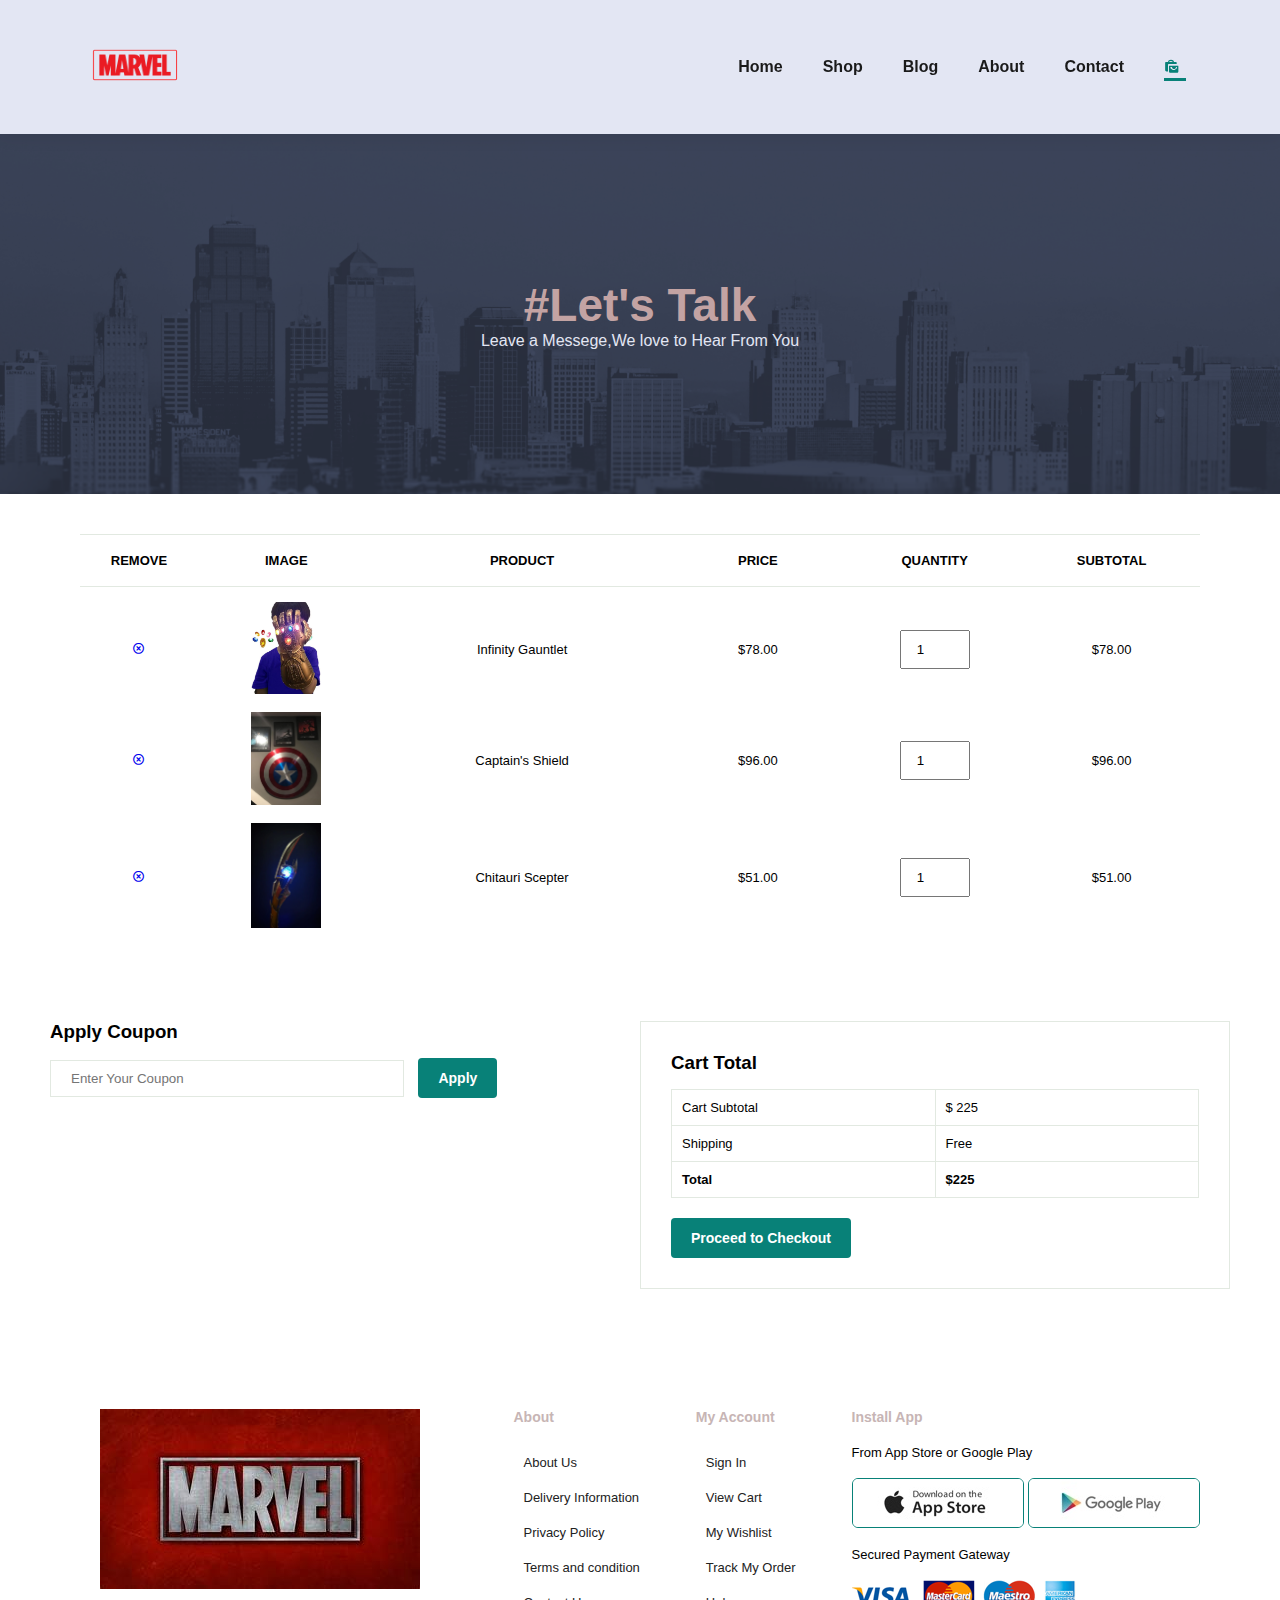
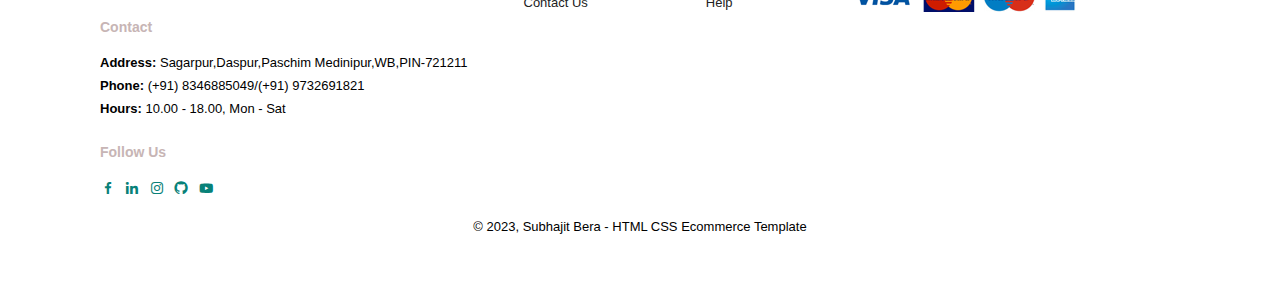
<file: cart.html>
<!DOCTYPE html>
<html lang="en">

<head>
    <meta charset="UTF-8">
    <meta name="viewport" content="width=device-width, initial-scale=1.0">
    <title>Subhajit Ecommerce</title>
    <link href='https://unpkg.com/boxicons@2.1.4/css/boxicons.min.css' rel='stylesheet'>
    <link rel="stylesheet" href="./style.css">
</head>

<body>
    <section id="header">

        <a href="#"><img src="/img/vecteezy_marvel-logo-transparent-png_22100698_23.png" class="logo" height="90px" width="110px" alt="no image"></a>
        <div>
            <ul id="navbar">
                <li> <a href="index.html">Home</a> </li>
                <li> <a href="shop.html">Shop</a> </li>
                <li> <a href="blog.html">Blog</a> </li>
                <li> <a href="about.html">About</a> </li>
                <li> <a  href="contact.html">Contact</a> </li>
                <li id="lg-bag"><a class="active" href="cart.html"><i class='bx bxs-shopping-bags'></i></a></li>
                <a href="#" id="close"><i class='bx bx-window-close' style='color:#70db36'></i></a>
            </ul>
        </div>
        <div id="mobile">
            <a href="cart.html"><i class='bx bxs-shopping-bags'></i></a>
            <i id="bar" class='bx bx-menu bx-tada' style='color:#1d00f2'></i>
        </div>
    </section>





    <section id="page-header" class="about-header">
        <div id="left">

            <h2>#Let's Talk</h2>

            <p>Leave a Messege,We love to Hear From You</p>

        </div>



    </section>
    <section id="cart" class="section-p1">
        <table width=""100%>
            <thead>
                <tr>
                    <td>Remove</td>
                    <td>Image</td>
                    <td>Product</td>
                    <td>Price</td>
                    <td>Quantity</td>
                    <td>Subtotal</td>
                </tr>
            </thead>
            <tbody>
                <tr>
                    <td><a href="#"><i class='bx bx-x-circle'></i></a></td>
                    <td><img src="/img/marvel/gaunlet.jpg" alt=""></td>
                    <td>Infinity Gauntlet</td>
                    <td>$78.00</td>
                    <td><input type="number" value="1"></td>
                    <td>$78.00</td>
                </tr>
                <tr>
                    <td><a href="#"><i class='bx bx-x-circle'></i></a></td>
                    <td><img src="/img/marvel/Shield.jpg" alt=""></td>
                    <td>Captain's Shield</td>
                    <td>$96.00</td>
                    <td><input type="number" value="1"></td>
                    <td>$96.00</td>
                </tr>
                <tr>
                    <td><a href="#"><i class='bx bx-x-circle'></i></a></td>
                    <td><img src="/img/marvel/Chitauri Scepter.webp" alt=""></td>
                    <td>Chitauri Scepter</td>
                    <td>$51.00</td>
                    <td><input type="number" value="1"></td>
                    <td>$51.00</td>
                </tr>
            </tbody>
        </table>
    </section>

    <section id="cart-add">
        <div id="coupon">
            <h3>Apply Coupon</h3>
            <div>
                <input type="text" placeholder="Enter Your Coupon">
                <button class="normal">Apply</button>
            </div>
        </div>
        <div id="subtotal">
            <h3>Cart Total</h3>
            <table>
                <tr>
                    <td>Cart Subtotal </td>
                    <td>$ 225</td>
                </tr>
                <tr>
                    <td>Shipping</td>
                    <td>Free</td>
                </tr>
                <tr>
                    <td><strong>Total</strong></td>
                    <td><strong>$225</strong></td>
                </tr>
            </table>
            <button class="normal">Proceed to Checkout</button>
        </div>
    </section>


    

    <footer class="section-p1">
        <div class="col">
            <img class="logo" src="img/marvel.jpeg" alt="">
            <h4>Contact</h4>
            <p><strong>Address: </strong> Sagarpur,Daspur,Paschim Medinipur,WB,PIN-721211</p>
            <p><strong>Phone: </strong> (+91) 8346885049/(+91) 9732691821</p>
            <p><strong>Hours: </strong> 10.00 - 18.00, Mon - Sat</p>
            <div class="follow">
                <h4>Follow Us</h4>
                <div class="icon">
                    <i class='bx bxl-facebook' style='color:#088178'></i>
                    <i class='bx bxl-linkedin' style='color:#088178'></i>
                    <i class='bx bxl-instagram' style='color:#088178'></i>
                    <i class='bx bxl-github' style='color:#088178'></i>
                    <i class='bx bxl-youtube' style='color:#088178'></i>

                </div>
            </div>
        </div>
        <div class="col">
            <h4>About</h4>
            <a href="#">About Us</a>
            <a href="#">Delivery Information</a>
            <a href="#">Privacy Policy</a>
            <a href="#">Terms and condition</a>
            <a href="#">Contact Us</a>
        </div>
        <div class="col">
            <h4>My Account</h4>
            <a href="#">Sign In</a>
            <a href="#">View Cart</a>
            <a href="#">My Wishlist</a>
            <a href="#">Track My Order</a>
            <a href="#">Help</a>
        </div>
        <div class="col install">
            <h4>Install App</h4>
            <p>From App Store or Google Play</p>
            <div class="row">
                <img src="img/pay/app.jpg" alt="">
                <img src="img/pay/play.jpg" alt="">
            </div>
            <p>Secured Payment Gateway</p>
            <img src="/img/pay/pay.png" alt="">
        </div>
        <div class="copyright">
            <p>© 2023, Subhajit Bera - HTML CSS Ecommerce Template</p>
        </div>

    </footer>



    <script src="script.js"></script>

</body>

</html>
</file>
<file: style.css>
@import url('https://fonts.googleapis.com/css2?family=Inclusive+Sans:ital@1&display=swap');

* {
    margin: 0;
    padding: 0;
    box-sizing: border-box;
    font-family: sans-serif;
}

h1 {
    font-size: 50px;
    line-height: 64px;
    color: #f9f6f6;
}

h2 {
    font-size: 46px;
    line-height: 54px;
    color: #c3a3a3;
}

h4 {
    font-size: 20px;
    color: #c7b5b5;
}

h6 {
    font-weight: 700;
    font-size: 12px;
}

.p {
    font-size: 16px;
    color: #bcdfd0;
    margin: 15px 0 20px 0;
}

.section-p1 {
    padding: 40px 80px;
}

.section-m1 {
    margin: 40px 0;
}
button.normal{
    font-size: 14px;
    font-weight: 600;
    padding: 15px 30px;
    color: #000;
    background-color: #fff;
    border-radius: 4px;
    cursor: pointer;
    border: none;
    outline: none;
    transition: 0.2s;
}
button.white{
    font-size: 13px;
    font-weight: 600;
    padding: 11px 18px;
    color: #fff;
    background-color: transparent;
    cursor: pointer;
    border: 1px solid #fff ;
    outline: none;
    transition: 0.2s;
}

body {
    width: 100%;
}

#header {
    display: flex;
    align-items: center;
    justify-content: space-between;
    padding: 20px 80px;
    background: #e3e6f3;
    box-shadow: 0 5px 15px rgb(0, 0, 0, 0.06);
    z-index: 999;
    position: sticky;
    top: 0;
    left: 0;

}

#navbar {
    display: flex;
    align-items: center;
    justify-content: center;
}

#navbar li {
    list-style: none;
    padding: 0 20px;
    position: relative;
}

#navbar li a {
    text-decoration: none;
    font-size: 16px;
    font-weight: 600;
    color: #1a1a1a;
    transition: 0.3s ease;
}

#navbar li a:hover,
#navbar li a.active {
    color: #088178;
}

#navbar li a.active::after,
#navbar li a:hover::after {
    content: "";
    width:  40%;
    height: 3px;
    background: #088178;
    position: absolute;
    bottom: -4px;
    left: 20px;
}
#mobile{
    display: none;
    align-items: center;
}
#close{
    display: none;
}
/* Home Page */
#hero {
    background-image: url("/img/marvel/thumb-1920-1047169.jpg");
    height: 90vh;
    width: 100%;
    display: flex;
    justify-content: space-between;
    gap: 350px;
    align-items: center;

}

#left {
    padding: 50px;
}

#hero-image img {
    display: flex;
    height: 90vh;
    width: 100%;
    background-position: top 25% right 25%;
    background-size:auto;
    background-repeat: no-repeat;
}

#hero h4 {
    padding-bottom: 15px;
}

#hero h1 {
    color: #088178;
}
#hero h4{
    color: aqua;
}
#page-header p{
    color: #e3e6f3;
}

#hero button {
    background-image: url("/img/button.png");
    background-color: transparent;
    color: #088178;
    border: 0;
    padding: 14px 80px 14px 65px;
    background-repeat: no-repeat;
    cursor: pointer;
    font-weight: 700;
    font-size: 15px;
    font-style: italic;

}
#feature{
    display: flex;
    align-items: center;
    justify-content: space-between;
    flex-wrap: wrap;
}

#feature .fe-box {
    width: 180px;
    text-align: center;
    padding: 25px 15px;
    box-shadow: 20px 20px 34px rgb(0, 0, 0, 0.03);
    box-shadow: rgba(0, 0, 0, 0.25) 0px 54px 55px, rgba(0, 0, 0, 0.12) 0px -12px 30px, rgba(0, 0, 0, 0.12) 0px 4px 6px, rgba(0, 0, 0, 0.17) 0px 12px 13px, rgba(0, 0, 0, 0.09) 0px -3px 5px;

}
#feature .fe-box:hover{
    box-shadow: rgb(204, 219, 232) 3px 3px 6px 0px inset, rgba(255, 255, 255, 0.5) -3px -3px 6px 1px inset;
}
#feature .fe-box img{
    width: 100%;
    margin-bottom: 10px;
}
#feature .fe-box h6{
    display: inline-block;
    padding: 4px 8px 6px 8px;
    line-height: 1;
    border-radius: 4px;
    color: #088178;
    background-color: #fddde4;

}
#feature .fe-box:nth-child(2) h6{
    background-color: rgb(194, 203, 210);
}
#feature .fe-box:nth-child(3) h6{
    background-color: rgb(201, 172, 217);
}
#feature .fe-box:nth-child(4) h6{
    background-color: rgb(212, 191, 165);
}
#feature .fe-box:nth-child(5) h6{
    background-color: rgb(191, 233, 186);
}
#feature .fe-box:nth-child(6) h6{
    background-color: rgb(206, 148, 188);
}
#product1{
    text-align: center;
}
#product1 .pro-container{
    display: flex;
    justify-content: space-between;
    padding-top: 20px;
    flex-wrap: wrap;
}
#product1 .pro{
    width: 23%;
    min-width: 250px;
    padding: 10px 12px;
    border: 1px solid #cce7d0;
    border-radius: 25px;
    cursor: pointer;
    box-shadow: 20px 20px 30px rgb(0, 0, 0, 0.02);
    margin: 15px 0;
    transition: 0.2s ease;
    position: relative;

}
#product1 .pro img{
    width: 100%;
    border-radius: 20px;
    height: 380px;
    object-fit: cover;
}
#product1 .pro:hover{
    box-shadow: 20px 20px 30px rgba(248, 1, 1, 0.06);
}
#product1 .pro .des{
    text-align: start;
    padding: 10px 0;
}
#product1 .pro .des span{
    color: #606063; 
    font-size: 12px;
}
#product1 .pro .des h5{
    padding-top: 7px;
    color: #1a1a1a;
    font-size: 14px;
}
#product1 .pro .des i{
    font-size: 12px;
    color: #e9e628;
}
#product1 .pro .des h4{
    padding-top: 7px;
    font-size: 15px;
    font-weight: 700;
    color: #088178;
}
#product1 .pro .cart{
    width: 40px;
    height: 40px;
    line-height: 40px;
    border-radius: 50px;
    background-color: #e3e6f3;
    color: #088178;
    border: 1px solid #cce7d0;
    position: absolute;
    bottom: 20px;
    right: 10px;
}
#banner{
    display: flex;
    flex-direction: column;
    justify-content: center;
    align-items: center;
    text-align: center;
    background-image: url("/img/54684.jpg");
    width: 100%;
    height: 700px;
    background-size: cover;
    background-position: center;
}
#banner h4{
    color: #fff;
    font-size: 25px;
}
#banner h2{
    color: #fff;
    font-size: 40px;
    padding: 10px 0;
}
#banner h2 span{
    color: #ef3636;
}
#banner button:hover{
    background: #088178;
    color: #fff;
}
#sm-banner{
    display: flex;
    justify-content: space-between;
    flex-wrap: wrap;
}
#sm-banner .banner-box{
    display: flex;
    flex-direction: column;
    justify-content: center;
    align-items: flex-start;
    background-image: url("/img/banner2/About-Us-Banner.jpg");
    min-width: 580px;
    height: 50vh;
    background-size: cover;
    background-position: center;
    padding: 30px;
}
#sm-banner .banner-box2{
    background-image: url("/img/banner2/marvel-cinematic-universe-black-panther-marvel-comics-wallpaper-preview.jpg");
}
#sm-banner h4{
    color: #fff;
    font-size: 20px;
    font-weight: 300;
}
#sm-banner h2{
    color: #fff;
    font-size: 28px;
    font-weight: 800;
}
#sm-banner span{
    color: #fff;
    font-size: 14px;
    font-weight: 500;
    padding-bottom: 15px;
}
#sm-banner .banner-box:hover button{
    background: #088178;
    border: 1px solid #088178;
}

#banner3 .banner-box{
    display: flex;
    flex-direction: column;
    justify-content: center;
    align-items: flex-start;
    background-image: url("/img/banner2/wallpapersden.com_marvel-cinematic-universe-superhero-artwork_5120x2880.jpg");
    min-width: 30%;
    height: 30vh;
    background-size: cover;
    background-position: center;
    padding: 20px;
    margin-bottom: 20px;
}
#banner3 h2{
    color: #fff;
    font-weight: 900;
    font-size: 22px;
}
#banner3 h3{
    color: #ec544e;
    font-weight: 800;
    font-size: 15px;
}
#banner3{
    display: flex;
    justify-content: space-between;
    flex-wrap: wrap;
    padding: 0 80px;
}
#banner3 .banner-box2{
    background-image: url("/img/banner2/static-assets-upload14539980049467543122.webp");
}
#banner3 .banner-box3{
    background-image: url("/img/banner2/wallpaperflare.com_wallpaper.jpg");
}
#newsletter{
    display: flex;
    justify-content: space-between;
    flex-wrap: wrap;
    align-items: center;
    background-image: url("/img/banner/b14.png");
    background-repeat: no-repeat;
    background-position: 20% 30%;
    background-color: #041e42;
}
#newsletter h4{
    font-size: 22px;
    font-weight: 700;
    color: #fff;
}
#newsletter p{
    font-size: 14px;
    font-weight: 600;
    color: #818ea0;
}
#newsletter p span{
   color: #ffbd27;
}
#newsletter .form{
    display: flex;
    width: 40%;
}
#newsletter input{
    height: 3.125rem;
    padding: 0 1.25rem;
    font-size: 14px;
    width: 100%;
    border: 1px solid transparent;
    border-radius: 4px;
    outline: none;
    border-top-right-radius: 0;
    border-bottom-right-radius: 0;
}
#newsletter button{
    background-color: #088178;
    color: #fff;
    white-space: nowrap;
    border-top-left-radius: 0;
    border-bottom-left-radius: 0;
}
footer{
    display: flex;
    flex-wrap: wrap;
    justify-content: space-between;
}
footer .col{
    display: flex;
    flex-direction: column;
    align-items: flex-start;
    margin-bottom: 20px;
    padding-left: 20px;
}
footer .logo{
    margin-bottom: 30px;
}
footer h4{
    font-size: 14px;
    padding-bottom: 20px;
}
footer p{
    font-size: 13px;
    margin: 0 0 8px 0;
}
footer a{
    font-size: 13px;
    text-decoration: none;
    color: #222;
    margin: 10px;
}
footer .follow{
    margin-top: 20px;
}
footer .follow i{
    color: #465b52;
    padding-right: 4px;
    cursor: pointer;
}
footer .install .row img{
    border: 1px solid #088178;
    border-radius: 6px;
}
footer .install img{
    margin: 10px 0 15px 0;
}
footer .follow i:hover,
footer a:hover{
    color: #088178;
}
footer .copyright{
    width: 100%;
    text-align: center;
}
/* Shop Page */
#page-header{
    background-image: url("/img/banner/b1.jpg");
    height: 40vh;
    background-size: cover;
    display: flex;
    justify-content: center;
    text-align: center;
    flex-direction: column;
    padding: 14px;
}
#pegination{
    text-align: center;
}
#pegination a{
    text-decoration: none;
    background-color: #088178;
    padding: 15px 20px;
    border-radius: 4px;
    color: #fff;
    font-weight: 600;
}
#pegination a i{
    font-size: 16px;
    font-weight: 600;
}


/* Single Product */
#prodetails{
    display: flex;
    margin-top: 20px;
}
#prodetails .single-pro-details{
    width: 50%;
    padding-top: 30px;
}
#prodetails .single-pro-image{
    width: 40%;
    margin-right: 50px;
    
}
.small-img-group{
    display: flex;
    justify-content: space-between;
}
.small-img-col{
    flex-basis: 24%;
    cursor: pointer;
    
}
#prodetails .single-pro-details  h4{
    padding: 40px 0 20px 0;
}
#prodetails .single-pro-details h2{
    font-size: 26px;
}
#prodetails .single-pro-details select{
    display: block;
    padding: 5px 10px;
    margin-bottom: 10px;
}
#prodetails .single-pro-details input{
    width: 50px;
    height: 47px;
    padding-left: 10px;
    font-size: 16px;
    margin-right: 10px;
}
#prodetails .single-pro-details input:focus{
    outline: none;
}
#prodetails .single-pro-details button{
    background: #088178;
    color: #fff;
}
#prodetails .single-pro-details span{
    line-height: 25px;
}
/* Blog Page*/

#page-header.blog-header{
    background-image: url("img/banner/b19.jpg");
}
#blog{
    padding: 150px 150px 0 150px;
}
#blog .blog-box{
    position: relative;
    display: flex;
    align-items: center;
    width: 100%;
    padding-bottom: 90px;
}
#blog .blog-img{
    width: 50%;
    margin-right: 40px;
}
#blog img{
    width: 100%;
    height: 300px;
    object-fit: cover;
}
#blog .blog-details{
    width: 50%;
}
#blog .blog-details a{
    position: relative;
    text-decoration: none;
    font-size: 13px;
    color: #000;
    font-weight: 700;
    transition: 0.3s;
}
#blog .blog-details a::after{
    content: "";
    width: 50px;
    height:2px;
    background-color: #000;
    position: absolute;
    top: 6px;
    right: -60px;

}
#blog .blog-details a:hover{
    color: #088178;
}
#blog .blog-details a:hover::after{
    background-color: #088178;
}
#blog .blog-box h1{
    position: absolute;
    top: -40px;
    left: 0;
    font-size: 70px;
    font-weight: 700;
    color: #c9cbce;
    z-index: -9;
}

/* About Page */
#page-header.about-header{
    background-image: url("/img/about/banner.png");
}
#about-head{
    display: flex;
    align-items: center;
}
#about-head img{
    width: 50%;
    height: auto;
}
#about-head div{
    padding-left: 40px;
}
#about-app{
    text-align: center;
}
#about-app .video{
    width: 70%;
    height: 100%;
    margin: 30px auto 0 auto;
}
#about-app .video video{
    width: 100%;
    height: 100%;
    border-radius: 20px;
}



/* contact page */
#contact-details{
    display: flex;
    align-items: center;
    justify-content: space-between;
}
#contact-details .details{
    width: 40%;
}
#contact-details .details span,
#form-details form span{
    font-size: 22px;
}
#contact-details h2,
#form-details form h2{
    font-size: 26px;
    line-height: 35px;
    padding: 20px 0;
}
#contact-details h3{
    font-size: 16px;
    padding-bottom: 15px;
}
#contact-details li{
    list-style: none;
    display: flex;
    padding: 10px 0;
}
#contact-details li i{
    font-size: 14px;
    padding-right: 22px;
}
#contact-details li p{
    margin: 0;
    font-size: 14px;
}
#contact-details .map{
    width: 55%;
    height: 400px;
}
#contact-details .map iframe{
    width: 100%;
    height: 100%;
}
#form-details{
    display: flex;
    justify-content: space-between;
    margin: 30px;
    padding: 80px ;
    border: 1px solid #e1e1e1;
}
#form-details form{
    width: 65%;
    display: flex;
    flex-direction: column;
    align-items: flex-start;
}
#form-details form input,
#form-details form textarea{
    width: 100%;
    padding: 12px 15px;
    outline: none;
    margin-bottom:20px;
    border: 1px solid #e1e1e1;
}
#form-details form button{
    background-color: #088178;
    color: #fff;
}
#form-details .people div{
    padding-bottom: 25px;
    display: flex;
    align-items: flex-start;

}
#form-details .people div img{
    width: 65px;
    height: 65px;
    object-fit: cover;
    margin-right: 15px;
}
#form-details .people div p{
    margin: 0;
    font-size: 13px;
    line-height: 25px;
}
#form-details .people div p span{
    display: block;
    font-size: 16px;
    font-weight: 600;
    color: #000;
}
/* cart page */
#cart{
    overflow-x: auto;
}
#cart table{
    width: 100%;
    border-collapse: collapse;
    table-layout: fixed;
    white-space: nowrap;
}
#cart table img{
    width: 70px;
}
#cart table td:nth-child(1){
    width: 100px;
    text-align: center;
}
#cart table td:nth-child(2){
    width: 150px;
    text-align: center;
}
#cart table td:nth-child(3){
    width: 250px;
    text-align: center;
}
#cart table td:nth-child(4),
#cart table td:nth-child(5),
#cart table td:nth-child(6){
    width: 150px;
    text-align: center;
}
#cart table td:nth-child(5) input{
    width: 70px;
    padding: 10px 5px 10px 15px;
}
#cart table thead{
    border: 1px solid #e2e9e1;
    border-left: none;
    border-right: none;
}
#cart table thead td{
    font-weight: 700;
    text-transform: uppercase;
    font-size: 13px;
    padding: 18px 0;
}
#cart table tbody tr td{
    padding-top: 15px;
}
#cart table tbody td{
    font-size: 13px;
}

#cart-add{
    display: flex;
    flex-wrap: wrap;
    justify-content: space-between;
    padding: 50px;
}
#coupon{
    width: 50%;
    margin-bottom: 30px;
}
#coupon h3,
#subtotal h3 {
    padding-bottom: 15px;
}
#coupon input{
    padding: 10px 20px;
    outline: none;
    width: 60%;
    margin-right: 10px;
    border: 1px solid #e2e9e1;
}
#coupon button,
#subtotal button{
    background-color: #088178;
    color: #fff;
    padding: 12px 20px;
}
#subtotal{
    width: 50%;
    margin-bottom: 30px;
    border: 1px solid #e2e9e1;
    padding: 30px;
}
#subtotal table{

    border-collapse: collapse;
    width: 100%;
    margin-bottom: 20px;
}
#subtotal table td{
    width: 50%;
    border: 1px solid #e2e9e1;
    padding: 10px;
    font-size: 13px;
}

/* start media query */
@media (max-width:799px) {
    .section-p1 {
        padding: 40px 40px;
    }
    #navbar {
        display: flex;
        flex-direction: column;
        justify-content: flex-start;
        align-items: flex-start;
        position: fixed;
        top: 0;
        right: -300px;
        height: 100vh;
        width: 300px;
        background-color: #e3e6f3;
        box-shadow: 0 40px 60px rgba(0, 0, 0,0.1);
        padding: 80px 0 0 10px;
        transition: 0.3s;
    }
    #navbar.active{
        right: 0px;
    }
    #navbar li{
        margin-bottom: 25px;
    }
    #mobile{
        display: flex;
        align-items: center;
    }
    #mobile i{
        color: #1a1a1a;
        font-size: 24px;
        padding-left: 20px;
    }
    #close{
        display: initial;
        position: absolute;
        top: 30px;
        left: 30px;
        color: #222;
        font-size: 24px;
    }
    #lg-bag{
        display: none;
    }
    #hero {
        height: 70vh;
        padding: 0 80px;
        background-position: top 30% right 30%;
    }
    #feature {
        justify-content: center;
    }
    #feature .fe-box {
        margin: 15px 15px;
    }
    #product1 .pro-container {
        justify-content: center;

    }
    #product1 .pro {
        margin: 15px;
    }
    #banner {
        height: 34vh;
    }
    #sm-banner .banner-box {
        min-width: 100%;
        height: 30vh;
    }
    #banner3 {
        padding: 0 40px;
    }
    #banner3 .banner-box {
        width: 28%;
    }
    #newsletter .form {
        width: 70%;
    }
    footer .col {
       padding-left: 20px;
    }
    /* contact page */
    #form-details{
        padding: 40px;
    }
    #form-details form{
        width: 50%;
    }
    /* cart */
}
@media (max-width: 477px){
    #header {
        padding: 10px 30px;
    }
    #hero {
        padding: 0 20px;
        background-position: top 10% right 50%;
    }
    h2 {
        font-size: 32px;
    }
    h1 {
        font-size: 38px;
    }
    .section-p1 {
        padding: 20px;
    }
    #feature .fe-box {
        width: 155px;
        margin: 0 0 15px 0;
    }
    #feature {
        justify-content: space-between;  
    }
    #product1 .pro {
        width: 100%;
    }
    #banner {
        height: 40vh;
      
    }
    #sm-banner .banner-box2 {
        margin-top: 20px;
    }
    #banner3{
        padding: 0 20px;
    } 
    #banner3 .banner-box {
        width: 100%;
    }
    #newsletter .form {
        width: 100%;
    }
    #newsletter {
       padding: 40px 20px;
       
    }
    footer .copyright {
        text-align: start;
        padding-left: 5px;
    }
    /* single product */
    #prodetails{
        display: flex;
        flex-direction: column;
    }
    #prodetails .single-pro-image {
        width: 100%;
        margin-right: 0px;
    }
    #prodetails .single-pro-details{
        width: 100%;
    }
    /* blog page */
    #blog .blog-box{
        display: flex;
        flex-direction: column;
        align-items: flex-start;
    }
    #blog{
        padding: 100px 20px 0 20px;
    }
    #blog .blog-img{
        width: 100%;
        margin-right: 0px;
        margin-bottom: 30px;
    }
    #blog .blog-details{
        width: 100%;
    }
    /* about page */
    #about-head{
        flex-direction: column;
    }
    #about-head img{
        width: 100%;
        margin-bottom: 20px;
    }
    #about-head div{
        padding-left: 0px;
    }
    #about-app .video{
        width: 100%;
    }
    /* contact page */
    #contact-details{
        flex-direction: column;
    }
    #contact-details .details{
        width: 100%;
        margin-bottom: 30px;
    }
    #contact-details .map{
        width: 100%;
    }
    #form-details{
        margin: 10px;
        padding: 30px 10px;
        flex-wrap: wrap;
    }
    #form-details form{
        width: 100%;
        margin-bottom: 30px;
    }
    /* cart page*/
    #cart-add{
        display: flex;
        flex-direction: column;
    }
    #coupon{
        width: 100%;
    }
    #subtotal{
        width: 100%;
        padding: 20px;
    }

}
</file>
